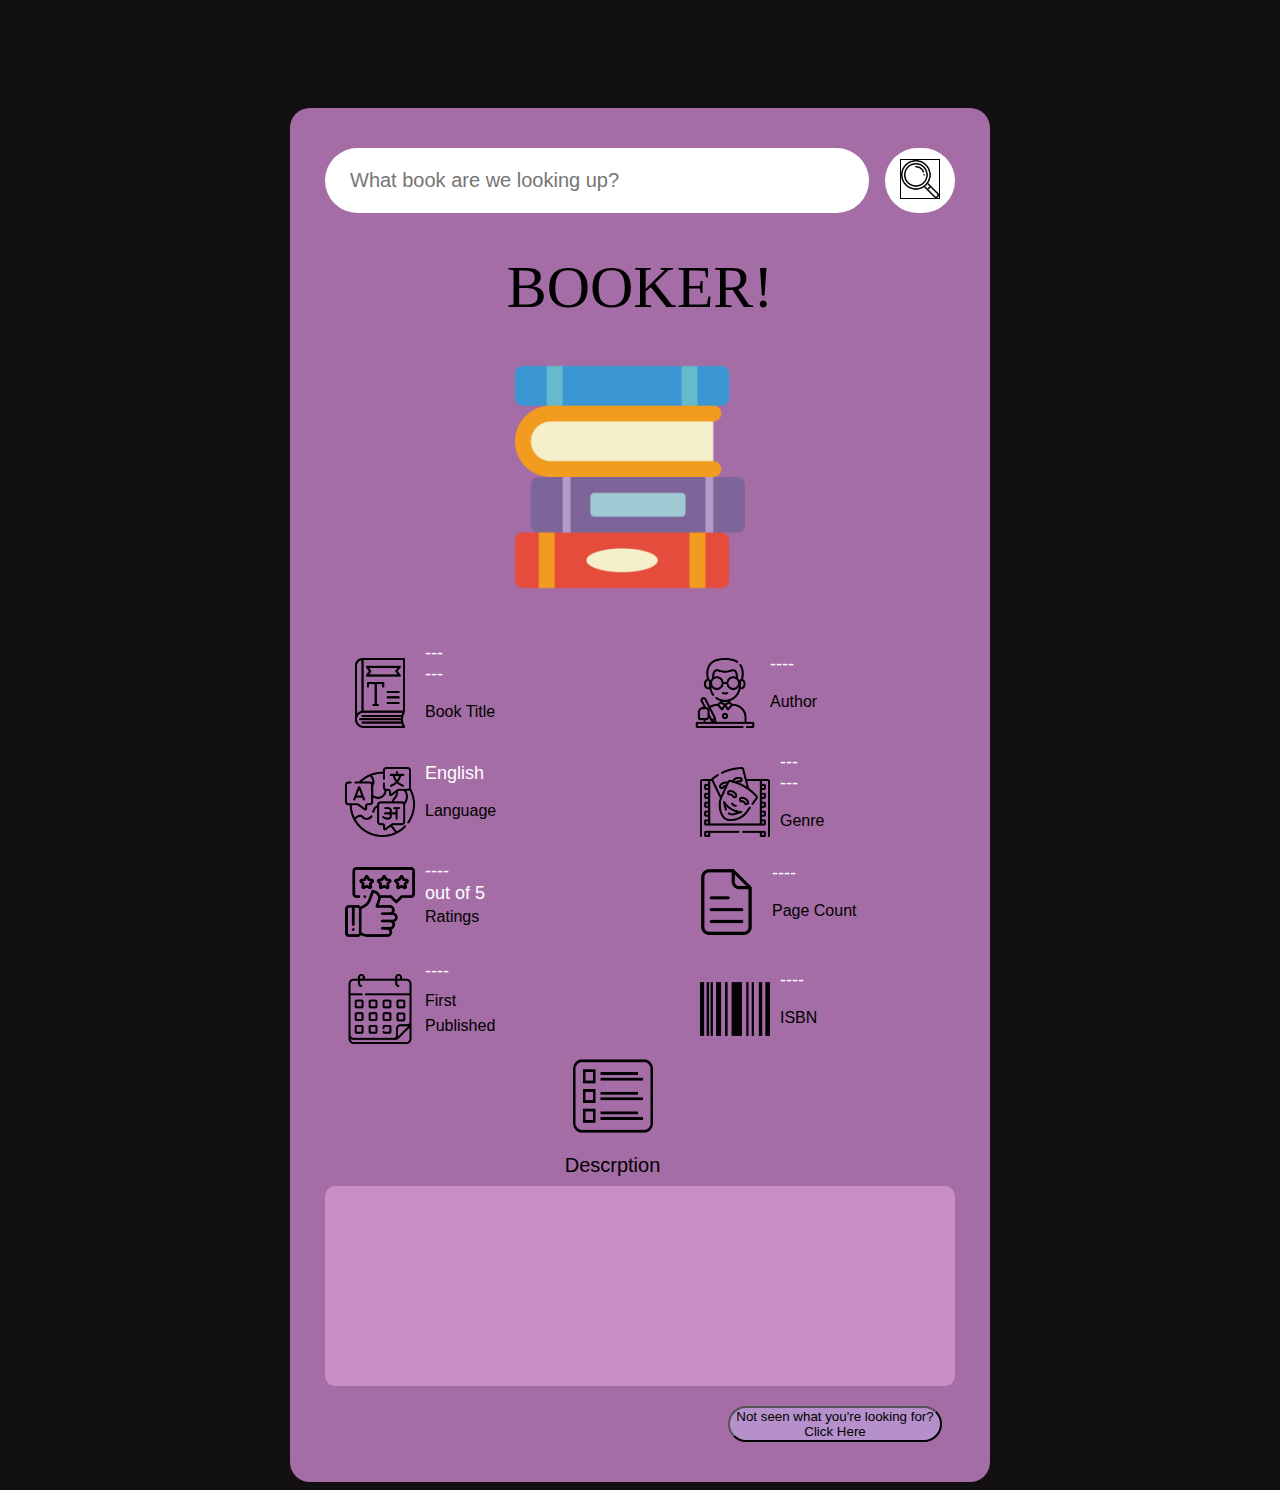
<file: Booker/index.html>
<!DOCTYPE html>
<html lang="en">
<head>
    <meta charset="UTF-8">
    <meta name="viewport" content="width=device-width, initial-scale=1.0">
    <title>Booker</title>
    <link rel="stylesheet"  href="booker.css">
</head>
  <body>
    <div class="card">
      <div class="search">
        <input type="text" placeholder="What book are we looking up?" spellcheck="false" id="cake" style="color: black;">
        <button ><img src="Assets/loupe.png" style="width: 40px; border: 1px solid black;" onclick="getdate()" id = "pain'"></button>
 </div>
 
      <div class="weather">
        <h1 style="font-size: 60px; font-weight: 500; font-family:dancing script ; color: black;">BOOKER!</h1>
        <img src="Assets/book-stack.png" class="pics" id="rest"  onclick="findbook()" />
       
        <div class="details">
          <div class="col">
            <img src="Assets/title.png" />
            <div>
                <p class="humidity" id="mud" >---<br/>---</p>
                <p style="color: black;">Book Title</p>
                </div>
        </div>
      
      <div class="col" style="padding-left: 345px; position: absolute;">
        
        <img src="Assets/writer.png" />
       <div>
        <p class="wind" id="grind">----</p>
       <p style="color: black;">Author</p>
    </div>    

    
    </div>
    </div>
  <div class="weather">
    <div class="col" style="padding-top: 30px; padding-left: 20px;">
      <img src="Assets/languages.png"  />
     <div>
      <p class="wind">English</p>
     <p style="color: black; line-height: 1px;"><div style="color: black;">Language</div></p>
  </div>

  <div class="col" style="padding-left: 355px; position: absolute;">
    <img src="Assets/comedy.png"  />
   <div>
    <p class="wind" id="lexus">---<br>---</p>
   <p style="color: black;">Genre</div></p>
</div>
</div>
</div>    
<div class="weather">
  <div class="col" style="padding-top: 30px; padding-left: 20px;">
    <img src="Assets/review.png"  />
   <div>
    <span style="line-height:10px;"><p class="wind" id="rage">----</p> <p class="wind">out of 5</p></span>
   <p style="color: black; line-height: 1px;">Ratings</p>
</div>

<div class="col" style="padding-left: 347px; position: absolute;">
  <img src="Assets/page.png"  />
 <div>
  <p class="wind" id="pig">----</p>
 <p style="color: black;">Page Count</div></p>
</div>
</div>
</div>    

<div class="weather">
  <div class="col" style="padding-top: 30px; padding-left: 20px;">
    <img src="Assets/calendar.png"  />
   <div>
    <p class="wind" id="mid">----</p>
   <p style="color: black; line-height: 1px;">First<div style="color: black;">Published</div></p>
</div>

<div class="col" style="padding-left: 355px; position: absolute;">
  <img src="Assets/bar-code.png"  />
 <div >
  <p class="wind" id="num">----</p>
 <p style="color: black;width: 30px;">ISBN</div></p>
</div>
</div>
</div> 
<div class="weather" id="cold">
  

  <div id="red">
  <img src="Assets/three.png" style="height: 90px; width:80px; margin-right: 30px;"/>

  <p style="line-height: 1px; color: black; font-size:20px ; padding-right:30px ;">Descrption</p>
</div>  
  <div>
      <p><textarea name="" id="karn"></textarea></p>
    </div>
    <button onclick:next() style="border-radius: 30px;background-color: rgb(182, 144, 202);margin-left:390px ;">Not seen what you're looking for?<br>Click Here
    </button>
  <script src="booker.js"></script>
  </body>
</file>
<file: Booker/booker.css>
* {
    box-sizing: border-box;
    font-family: Verdana, Geneva, Tahoma, sans-serif;
  }
  body {
    background-color: rgb(18, 16, 16);
    display: flex;
    align-items: center;
  }
  #cake{
    width: 200px;
  }
  .card {
    width: 100%;
    max-width: 700px;
    background: #a56da5;
    color: #fff;
    margin: 100px auto 0;
    border-radius: 20px;
    padding: 40px 35px ;
    text-align: center;
   
  }
  .search {
    width: 100%;
    display: flex;
    align-items: center;
    justify-content: space-between;
  }
  #cold{
    position: relative;
  }
  #karn{
    width: 100%;
height: 200px;

  }
  .aim{
    position: absolute;
top: 50%;
left: 50%;
transform: translate(-50%, -50%);
padding: 20px;
  }
  .search input {
    border: 0;
    
    background: white;
    padding: 10px 25px;
    height: 65px;
    border-radius: 65px;
    flex: 1;
    margin-right: 16px;
    font-size: 20px;
    font-weight: 300;
    
  }
  .search button {
    border: 0;
    border-radius: 50px;
    background-color: white;
    width: 70px;
    height: 65px;
    cursor: pointer;
  }
  .search buton img {
    width: 16px;
  }
  .pics{
    width: 300px;
   
  }
  .weather h1{
    font-size: 60px;
    font-weight:500;
  }
  .weather h2{
    font-size: 45px;
    font-weight:400;
    margin-top: -10px;
  }
  .details{
    display:flex;
    align-items: center;
    justify-content: space-between;
    padding:0 20px;
    margin-top: 50px;
}
.col{
    display:flex;
    align-items: center;
    text-align: left;
    
  }
  .col img{
    width: 70px;
    margin-right:10px;
  }
  .humidity, .wind{
    font-size:18px;
    margin-top:-6px;

  }
  #rest{
    max-width: 250px;
    padding-bottom: 3px;
    padding-right: 20px;


  }
  #sake{

border:solid black 2px;
background: white;
padding: 15px 25px;
height: 65px;
border-radius: 65px;
flex: 1;
margin-right: 16px;
font-size: 18px;
font-weight: 400;

  }
  textarea{
    background:  #C98EC4; 
    border:0;
border-radius:10px;
font-size: 15px;
resize: none; 
color: #514f4f;
outline:0;
padding-top:20px;
max-height: 100%;
}
textarea::-webkit-scrollbar {
width: 10px; 
}
#red{
margin-right: 25px;
}
#gad{
position: fixed;
padding-left: 30px;
}

@media (max-width: 600px) {
.container {
    margin: 20px auto;
    padding: 15px;
}
.search-bar input[type="text"] {
    width: 60%;
}
.search-bar button[type="button"] {
    width: 30%;
}
.book-info h1 {
    font-size: 20px;
}
.book-info p {
    font-size: 16px;
}
}

@media (max-width: 320px) {
.container {
    margin: 10px auto;
    padding: 10px;
}
.search-bar input[type="text"] {
    width: 50%;
}
.search-bar button[type="button"] {
    width: 40%;
}
.book-info h1 {
    font-size: 18px;
}
.book-info p {
    font-size: 14px;
}
}
</file>
